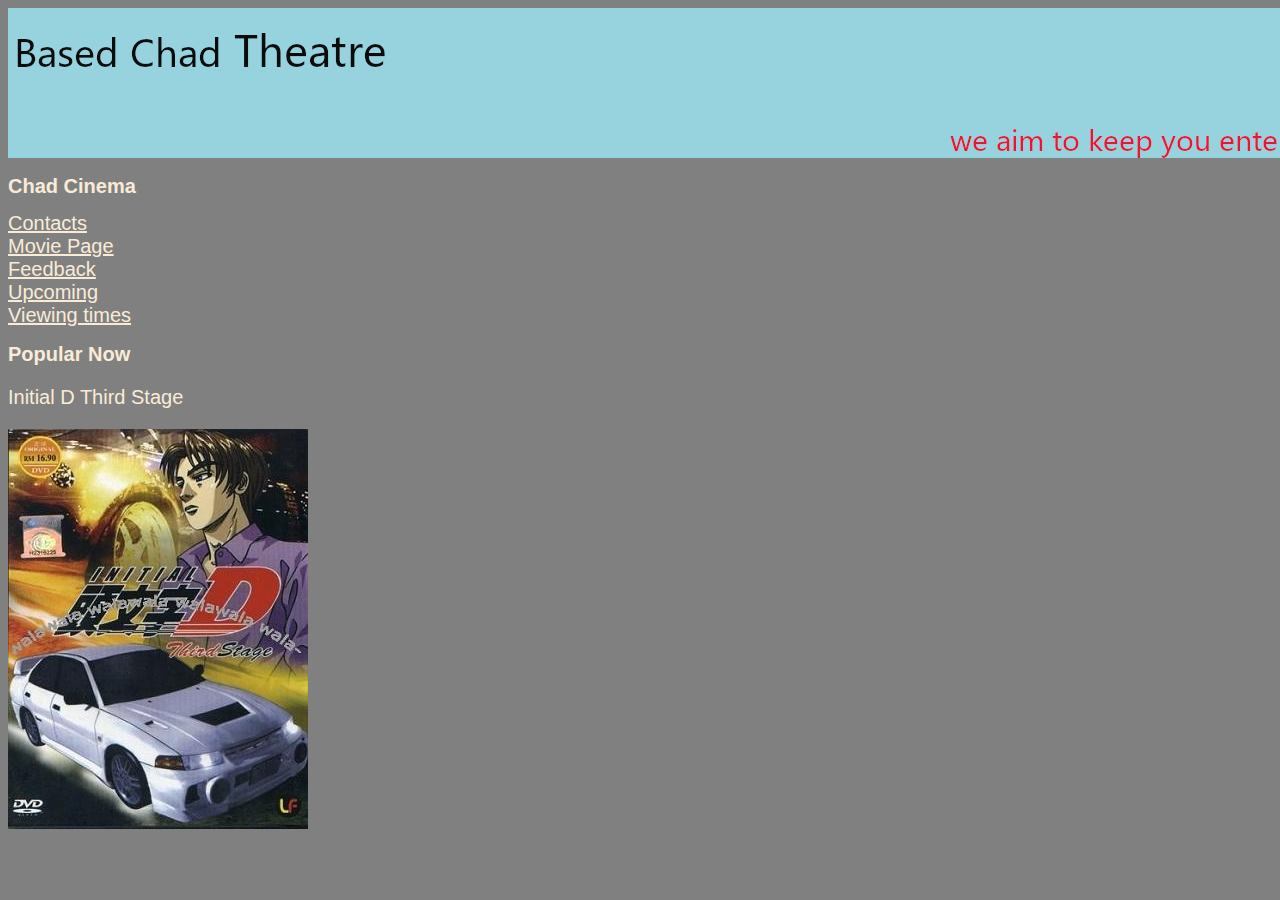
<file: Index.html>
<!DOCTYPE html>
<html>
    <head>
        <title>Based Chad Cinema</title>
        <meta charset="utf-8"/>
        <link rel="stylesheet" href="style.css"/>
        <img src="Based.png" width="1400" height="150" alt="Page banner">
        

        
        

    </head>
    <style>

    </style>
    <body>

           <h1>Chad Cinema</h1>
           
           <li><a href="contacts.html">Contacts</a></li>
           <li><a href="movie_page.html">Movie Page</a></li>
           <li><a href="feedback.html">Feedback</a></li>
           <li><a href="Upcoming.html">Upcoming</a></li>
           <li><a href="Timetable.html">Viewing times</a></li>

            <h2>Popular Now</h2>

            <p>Initial D Third Stage</p>
            <img src="InitialD.jpg"  alt="Initial d Third stage">


        
            
    </body>
</html>
</file>
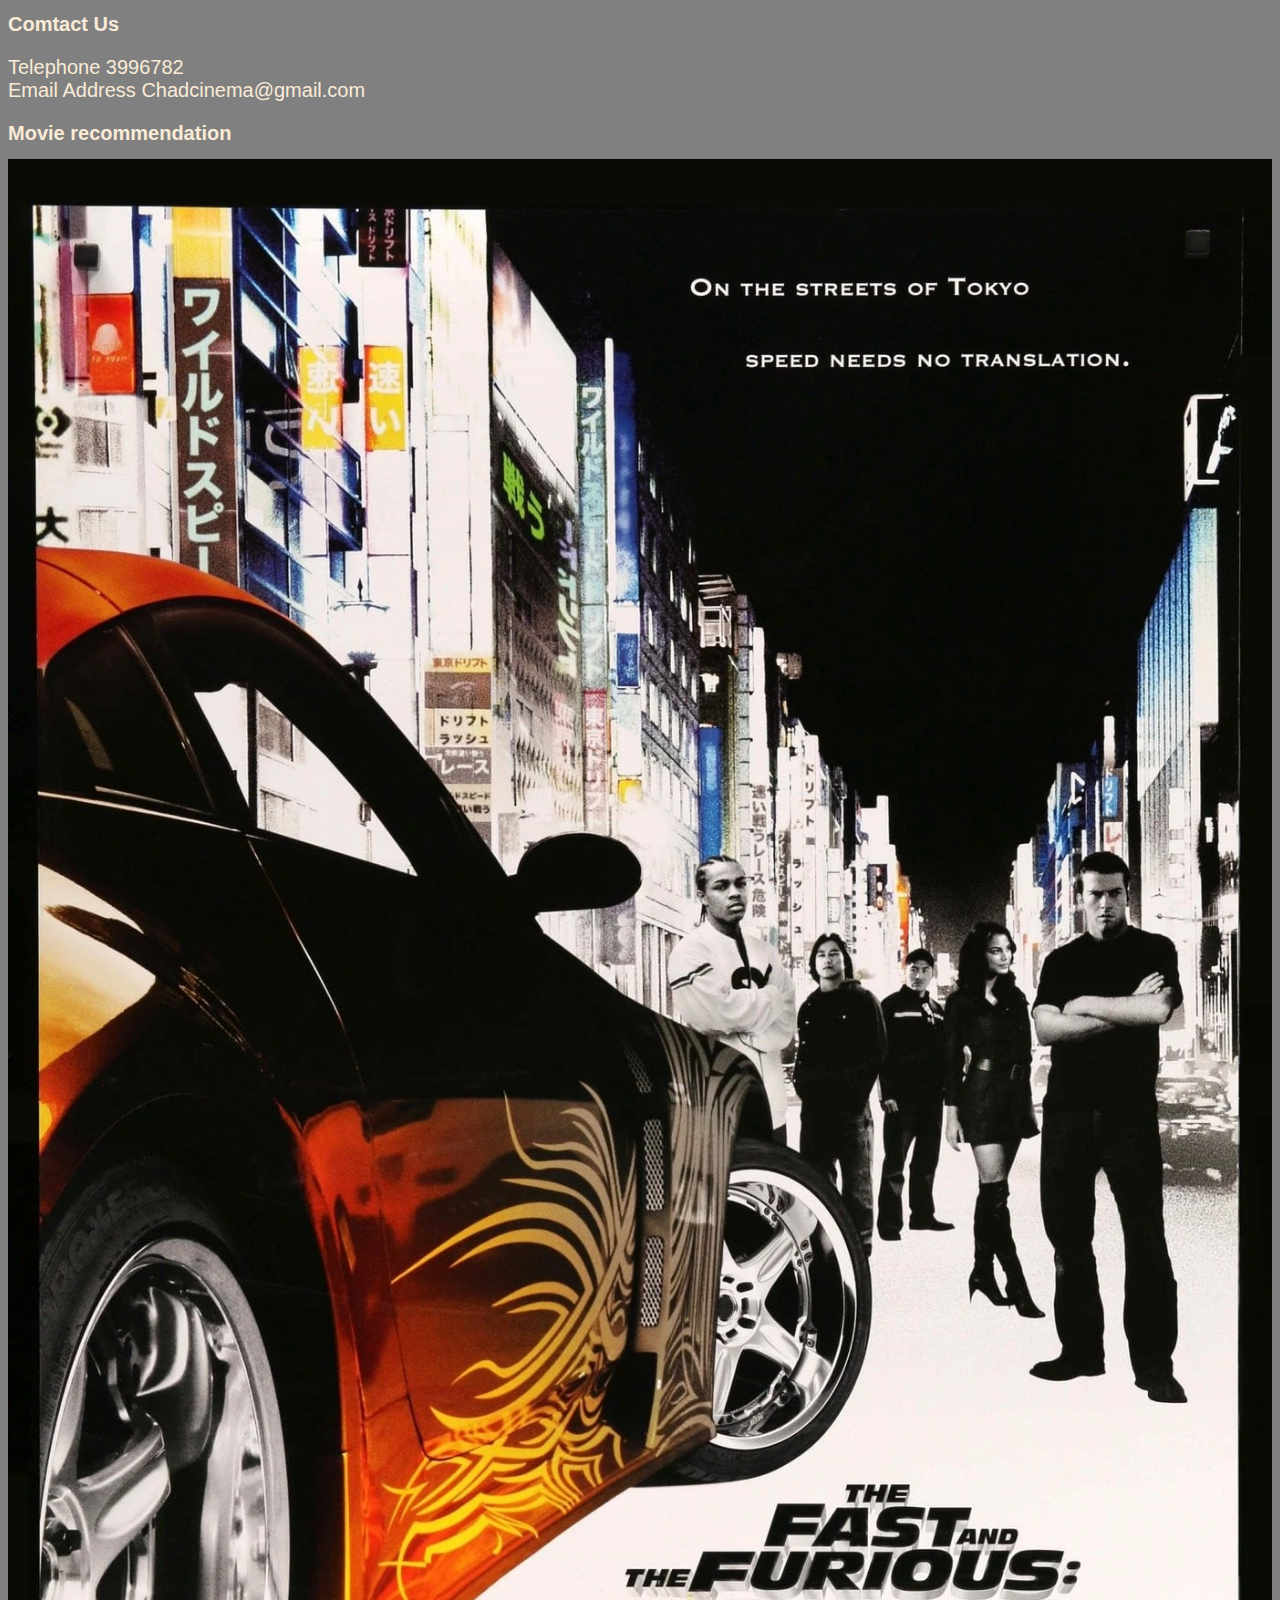
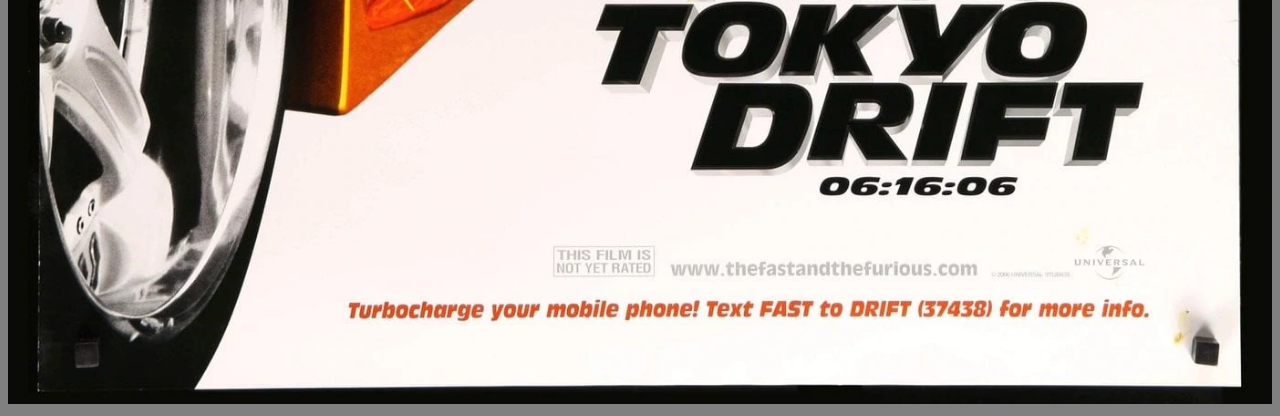
<file: contacts.html>
<!DOCTYPE html>
 <html>
     <head>
          <title>Contacts </title>
          <meta charset = "utf-8"/>
          <link rel="stylesheet" href="style.css"/>
     </head>
     <body>
         <h1>Comtact Us</h1>
         <p> Telephone 3996782 <br/>  Email Address Chadcinema@gmail.com </p>

         <h1>Movie recommendation</h1>

         <img src="TokyoDrift.jpg" width="100%"  alt="Tokyo drift banner">


     </body>
 </html>
</file>
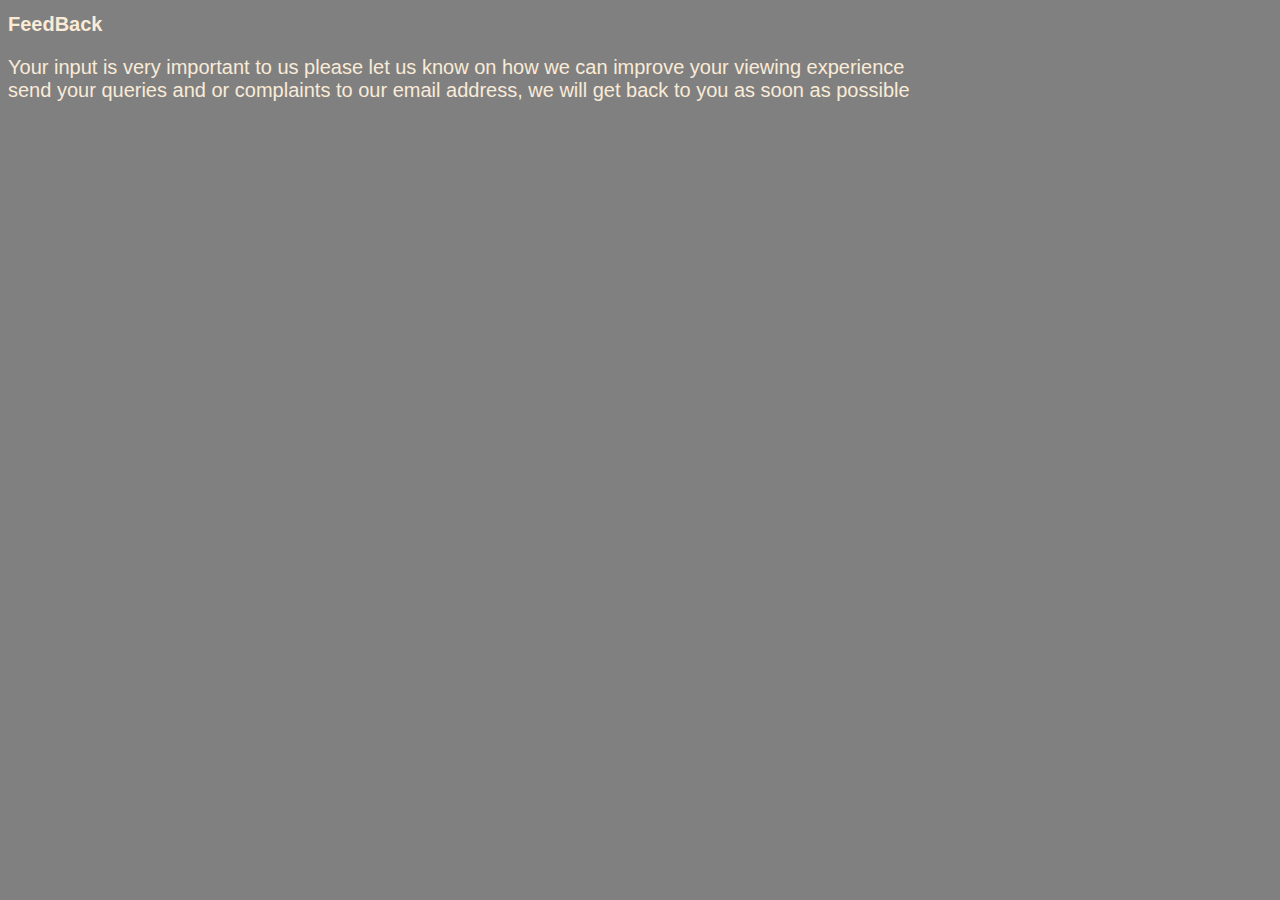
<file: feedback.html>
<!DOCTYPE html>
 <html>
     <head>
          <title>Feedback </title>
          <meta charset = "utf-8"/>
          <link rel="stylesheet" href="style.css"/>
     </head>
     <body>
         <h1>FeedBack</h1>
         <p>Your input is very important to us please let us know on how we can improve your viewing experience<br/> send your queries and or complaints to our email address, we will get back to you as soon as possible   </p>

     </body>
 </html>
</file>
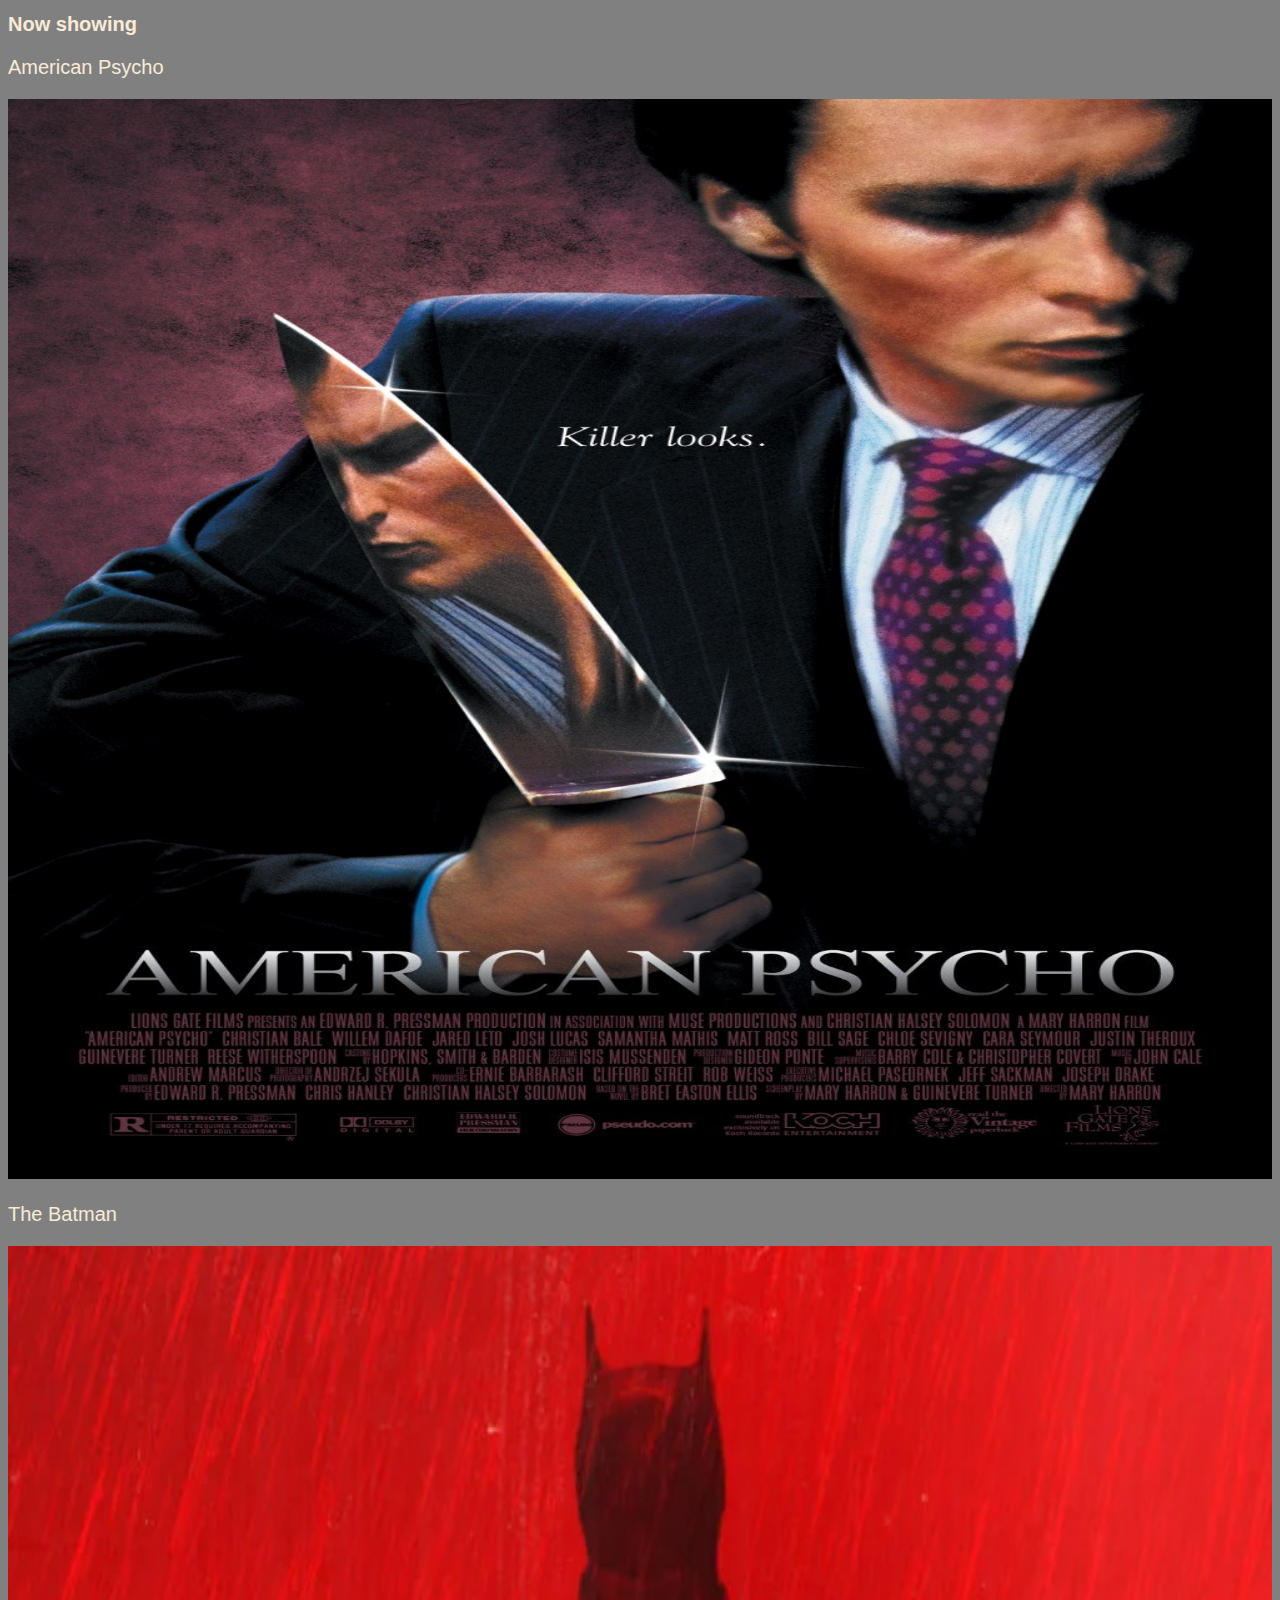
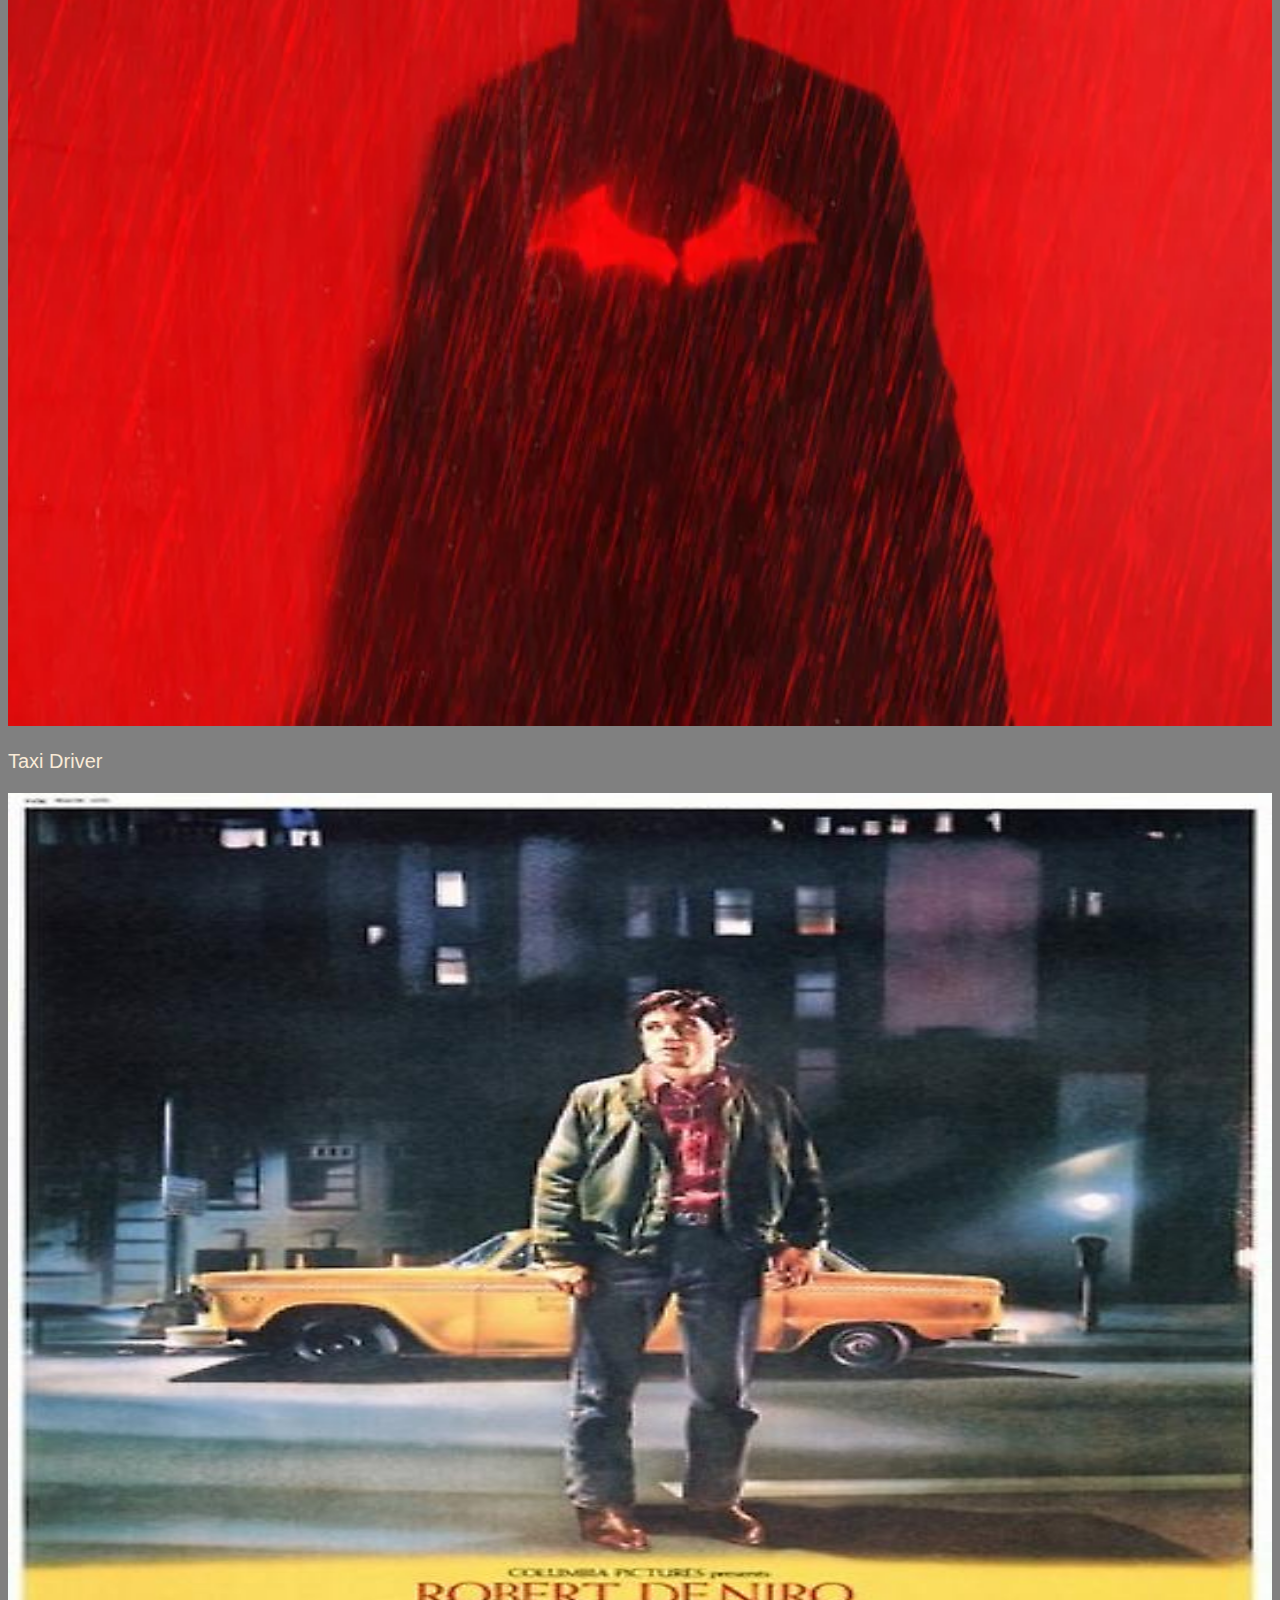
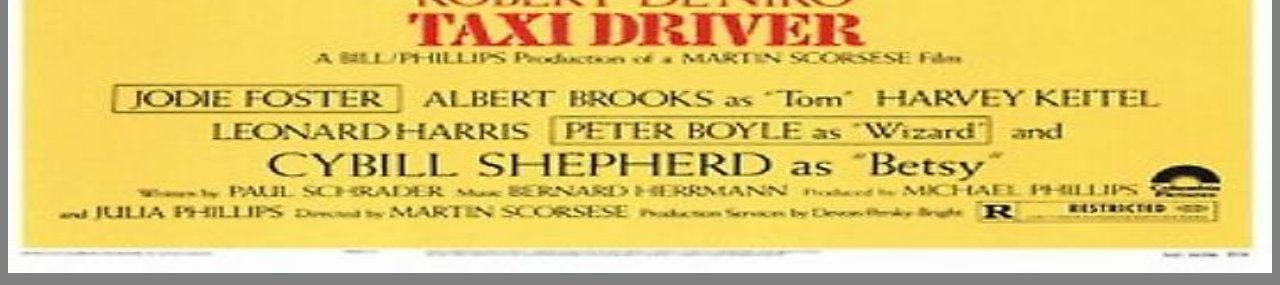
<file: movie_page.html>
<!DOCTYPE html>
 <html>
     <head>
          <title>Movie Page</title>
          <meta charset = "utf-8"/>
          <link rel="stylesheet" href="style.css"/>
     </head>
     <body>
         <h1>Now showing</h1>
         <p>American Psycho</p>
        <img src="american_psycho.jpeg" width="100%" height="1080" alt="American psycho poster">

        <p>The Batman</p>
        <img src="Batman.jpg" width="100%" height="1080" alt="The batman poster">

        <p>Taxi Driver</p>
        <img src="TaxiDriver.jpg" width="100%" height="1080" alt="Taxi driver poster">

        

        
     </body>
 </html>
</file>
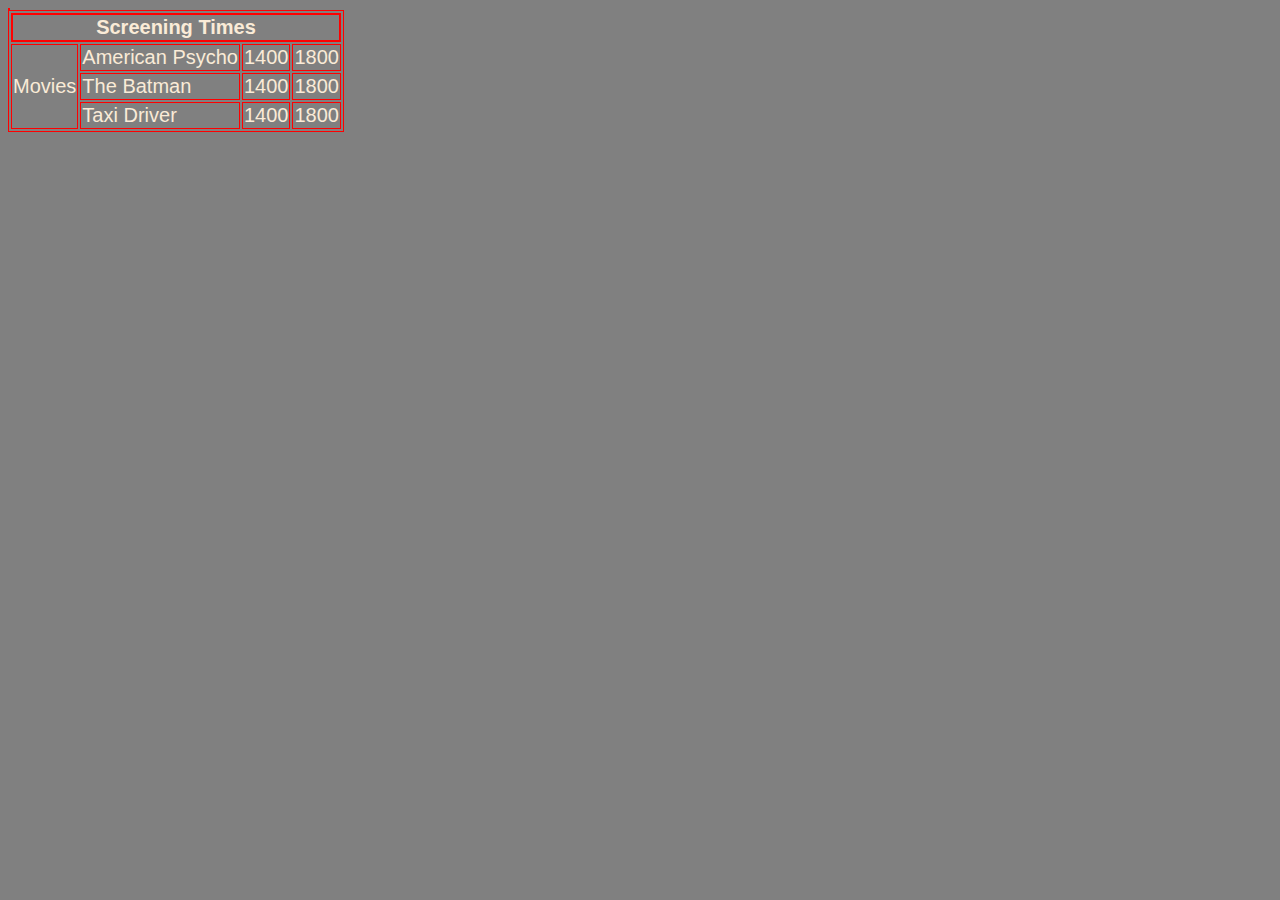
<file: Timetable.html>
<!DOCTYPE html>
 <html>
     <head>
          <title>Viewing Times </title>
          <meta charset = "utf-8"/>
          <link rel="stylesheet" href="style.css"/>
     </head>
     <body>
          <table>
            <table id="timetbl"><!--border=1 cellspacing=0 cellpadding=2-->
          <tr>
        <th colspan = "4">Screening Times</th>
    </tr>
       <tr>
        <td rowspan ="3">Movies</td>
            <td>American Psycho</td>
            <td>1400</td>
            <td >1800</td>
            
        
    </tr>
    <tr>
        <td>The Batman</td>
        <td>1400</td>
        <td >1800</td>
    </tr>
    <tr>
        <td>Taxi Driver</td>
        <td>1400</td>
        <td>1800</td>
    </tr>

    
          </table>
</body>
</file>
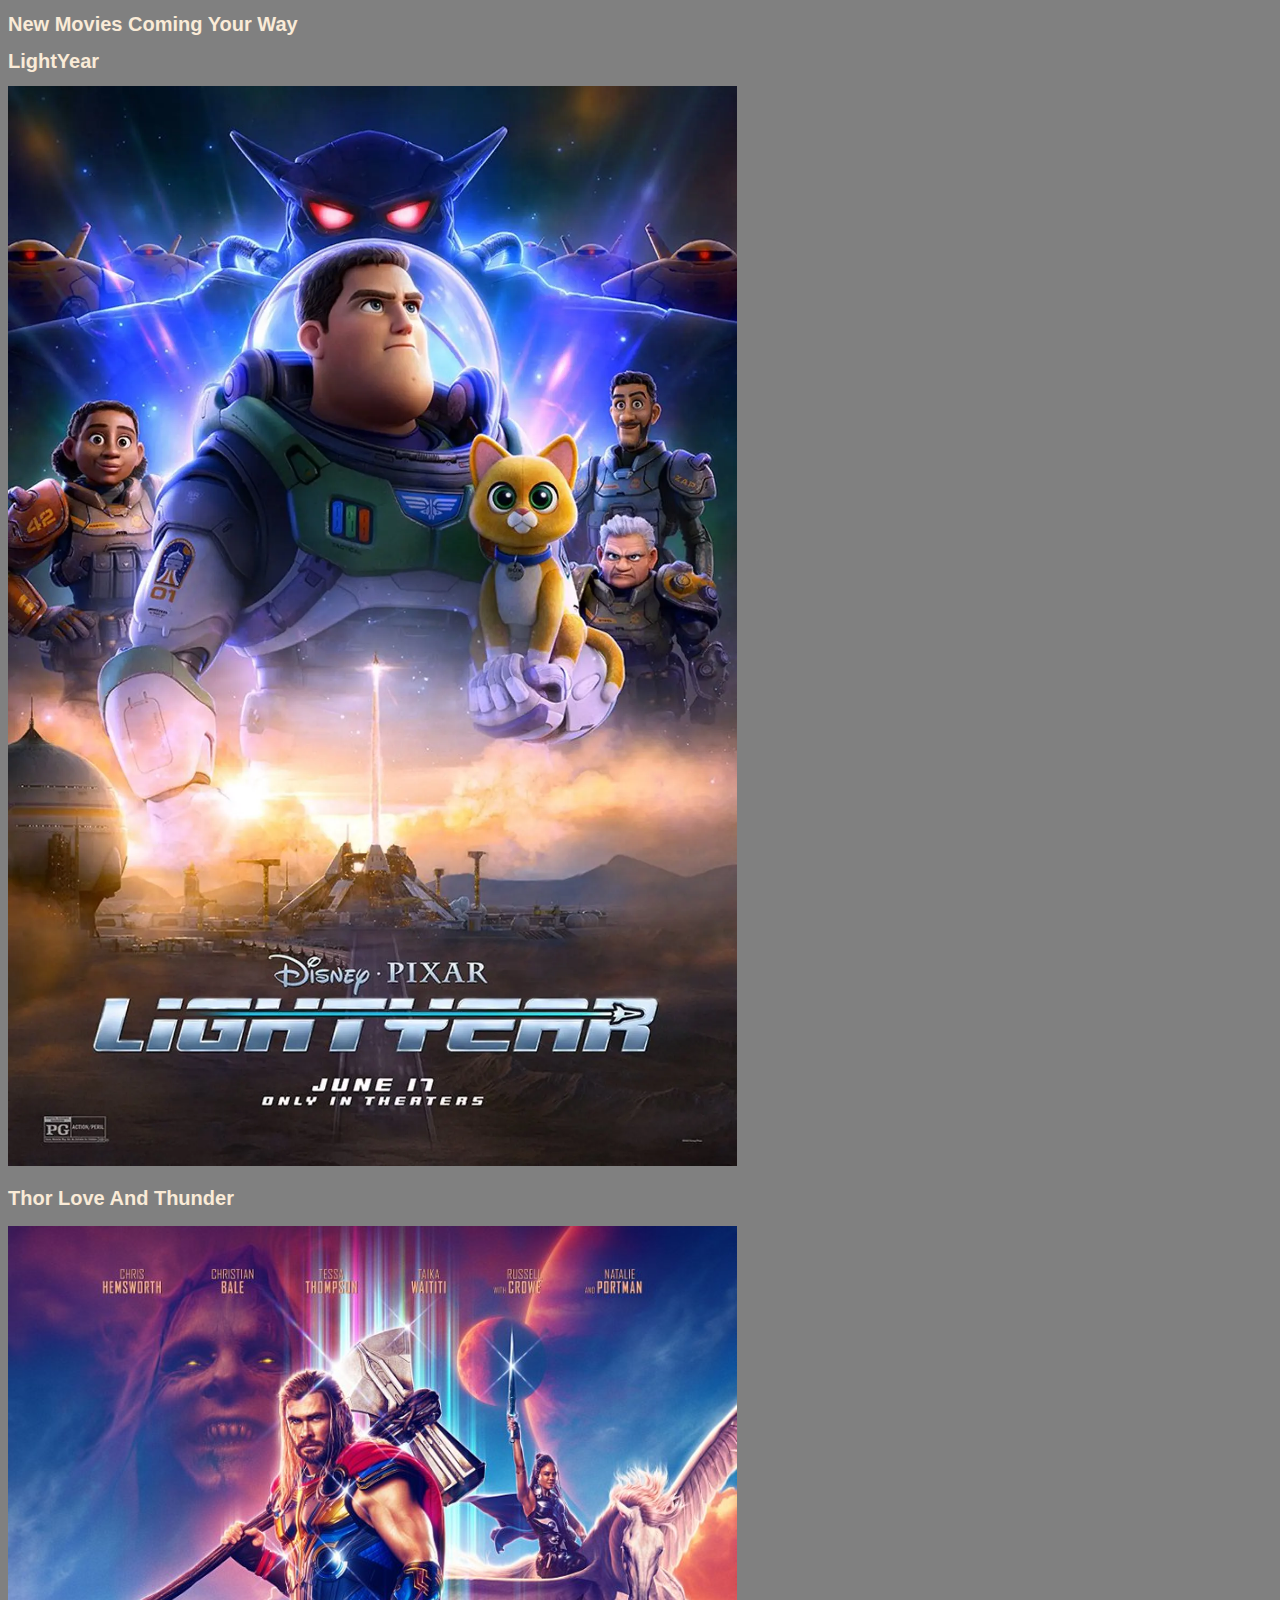
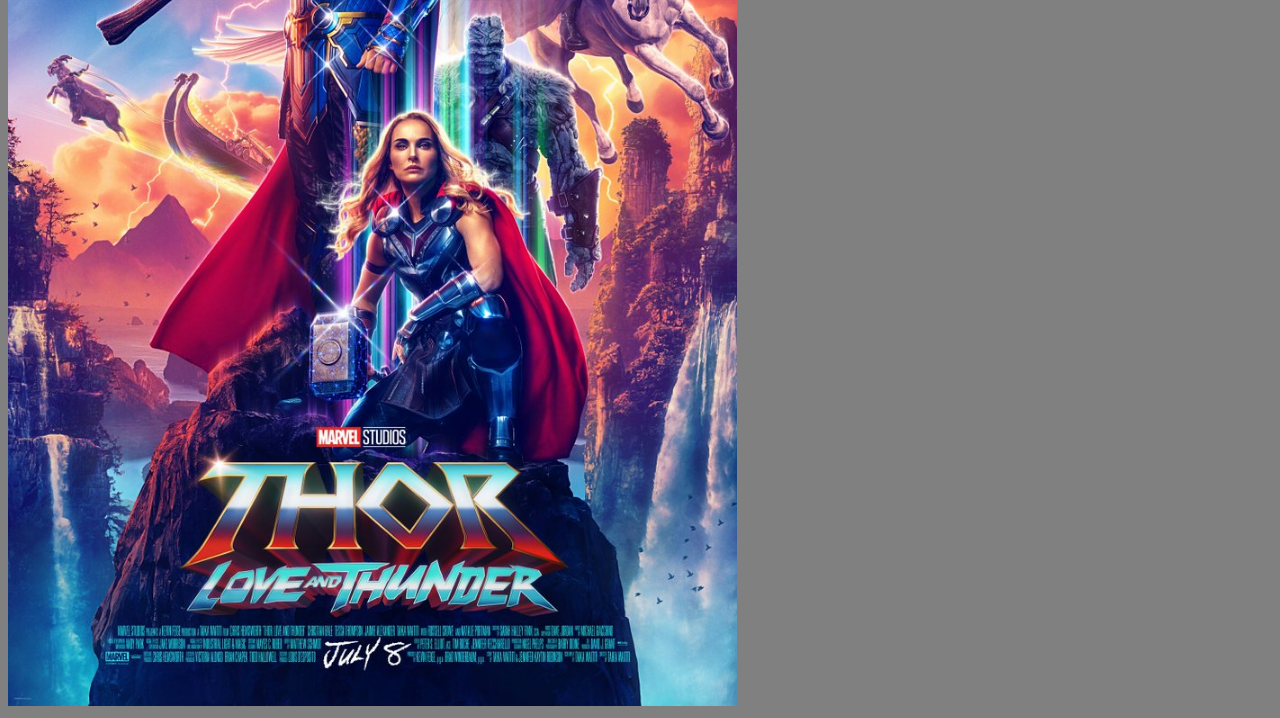
<file: Upcoming.html>
<!DOCTYPE html>
 <html>
     <head>
          <title>Upcoming </title>
          <meta charset = "utf-8"/>
          <link rel="stylesheet" href="style.css"/>
          <h1>New Movies Coming Your Way</h1>

     </head>
     <body>
         
         
         <h1>LightYear</h1>
         
         <img src="LightYear.jpg" width="729" height="1080" alt="LightYear banner">

         <h2>Thor Love And Thunder</h2>

         <img src="Thor.jpg" width="729" height="1080" alt="Thor banner">



     </body>
 </html>
</file>
<file: style.css>
body *{
    font-family: Arial, Helvetica, sans-serif;
    font-size: 20px;
    color:antiquewhite;
    
}

body {
    background-color: gray;
     
}

table{
    border-collapse: colapse;
}
table,tr,td{
    border: 1px solid red;
}
th{
    border: 2px solid red;
}



table#timetbl>tbody>tr>
    td:lastchild(4){
        color: red;
        font-weight: bold;
        text-align:right;
    }
</file>
